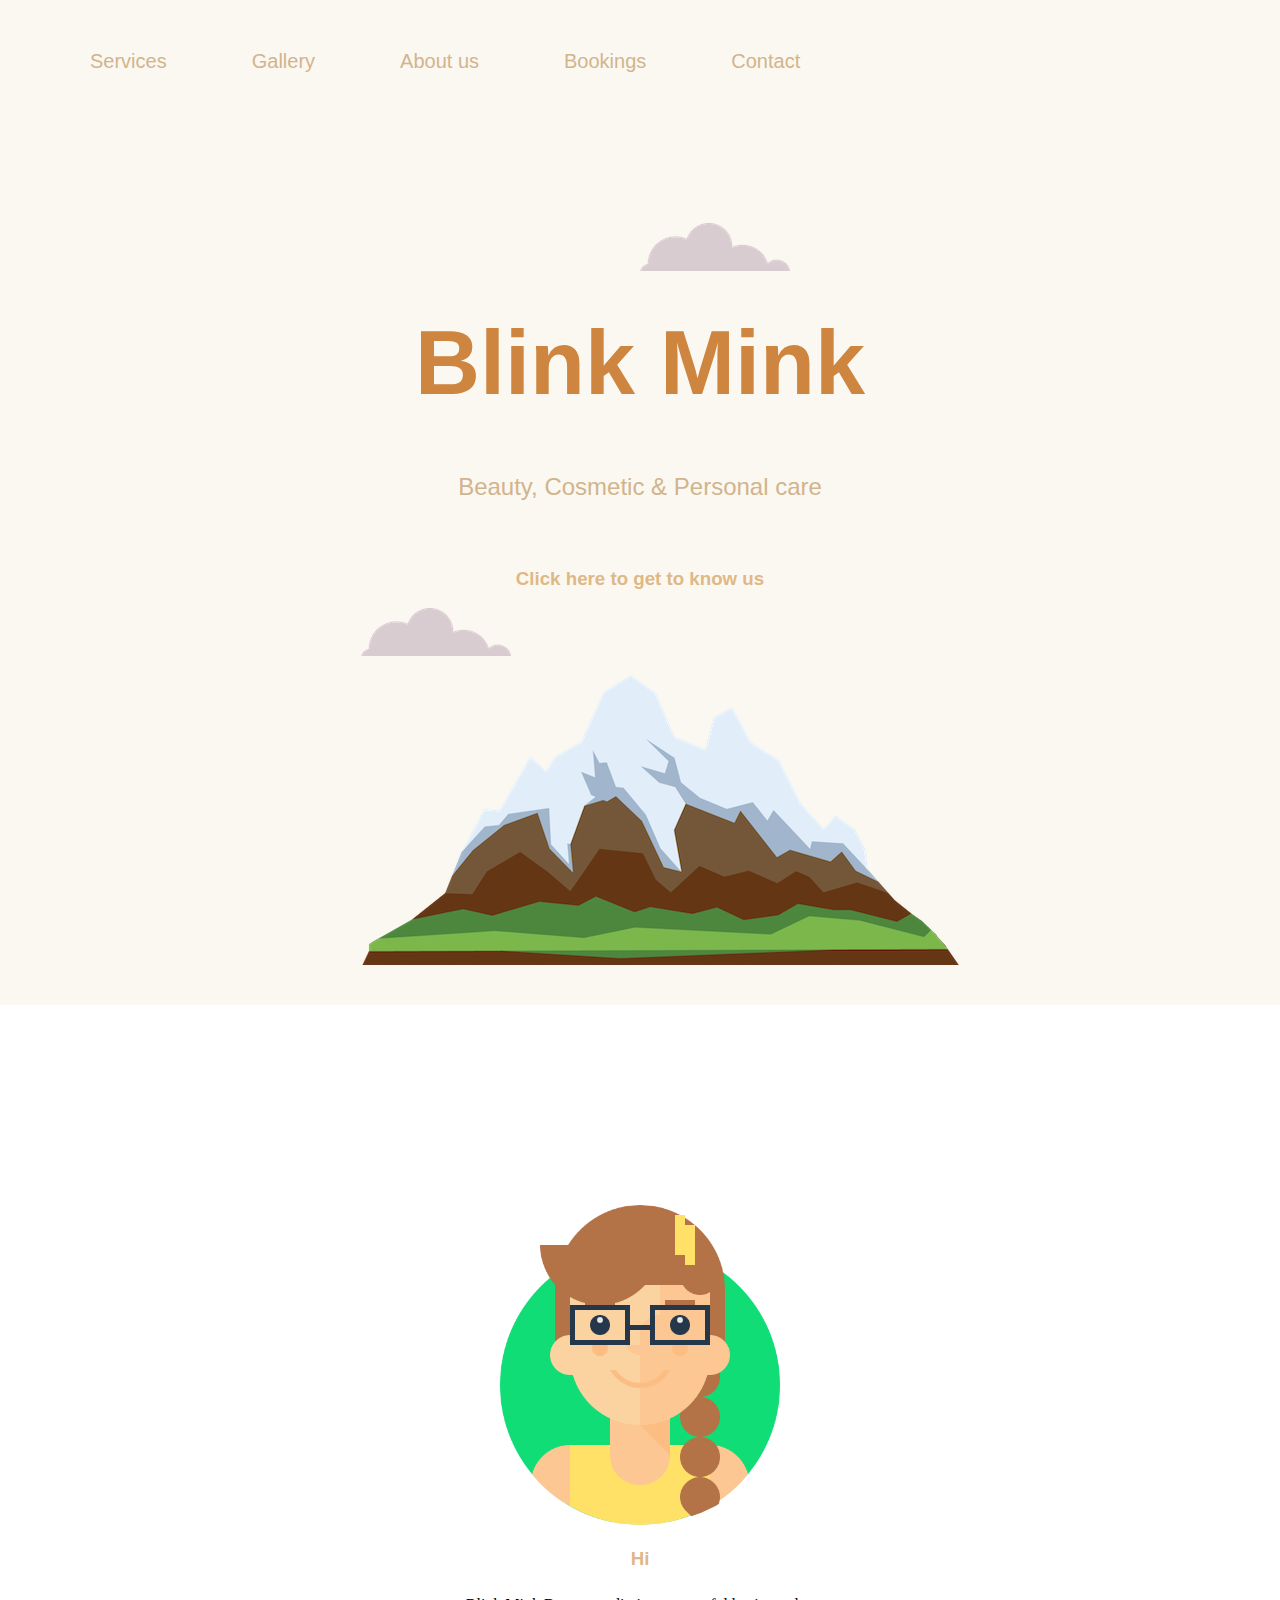
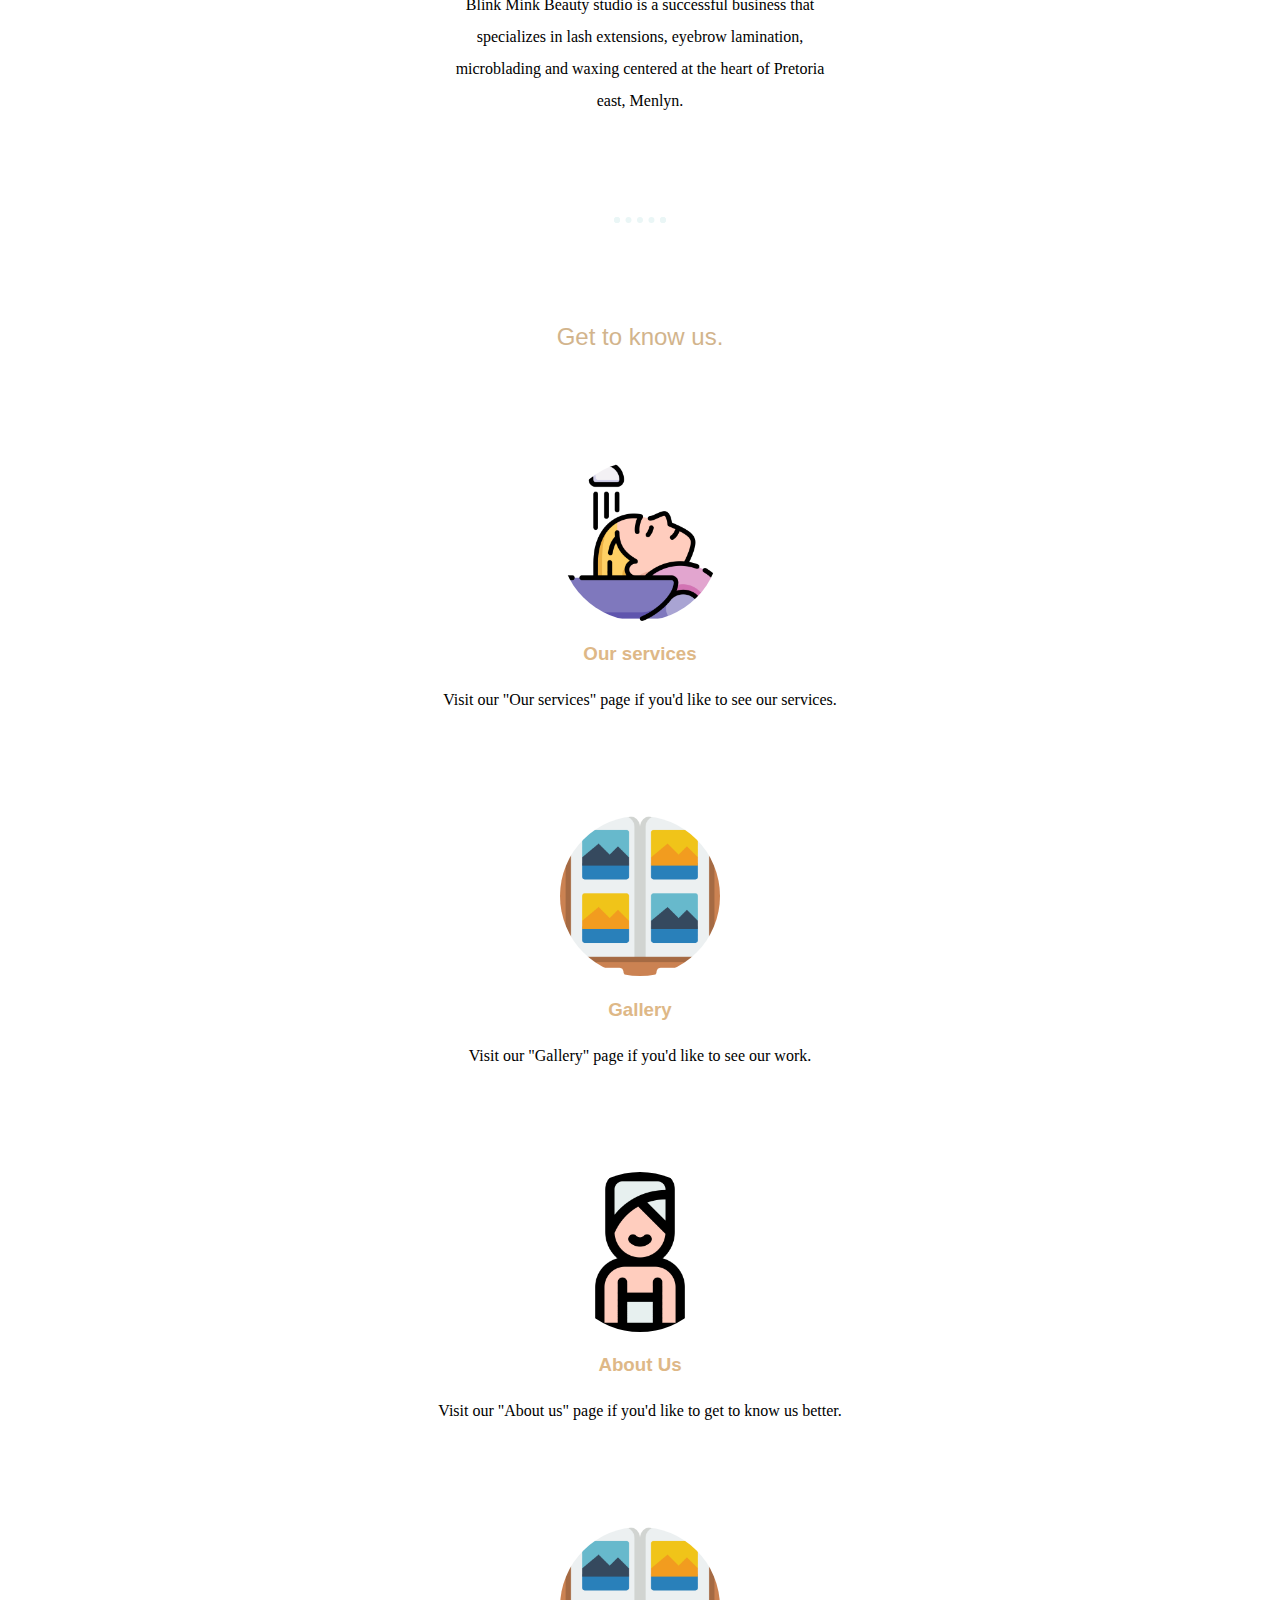
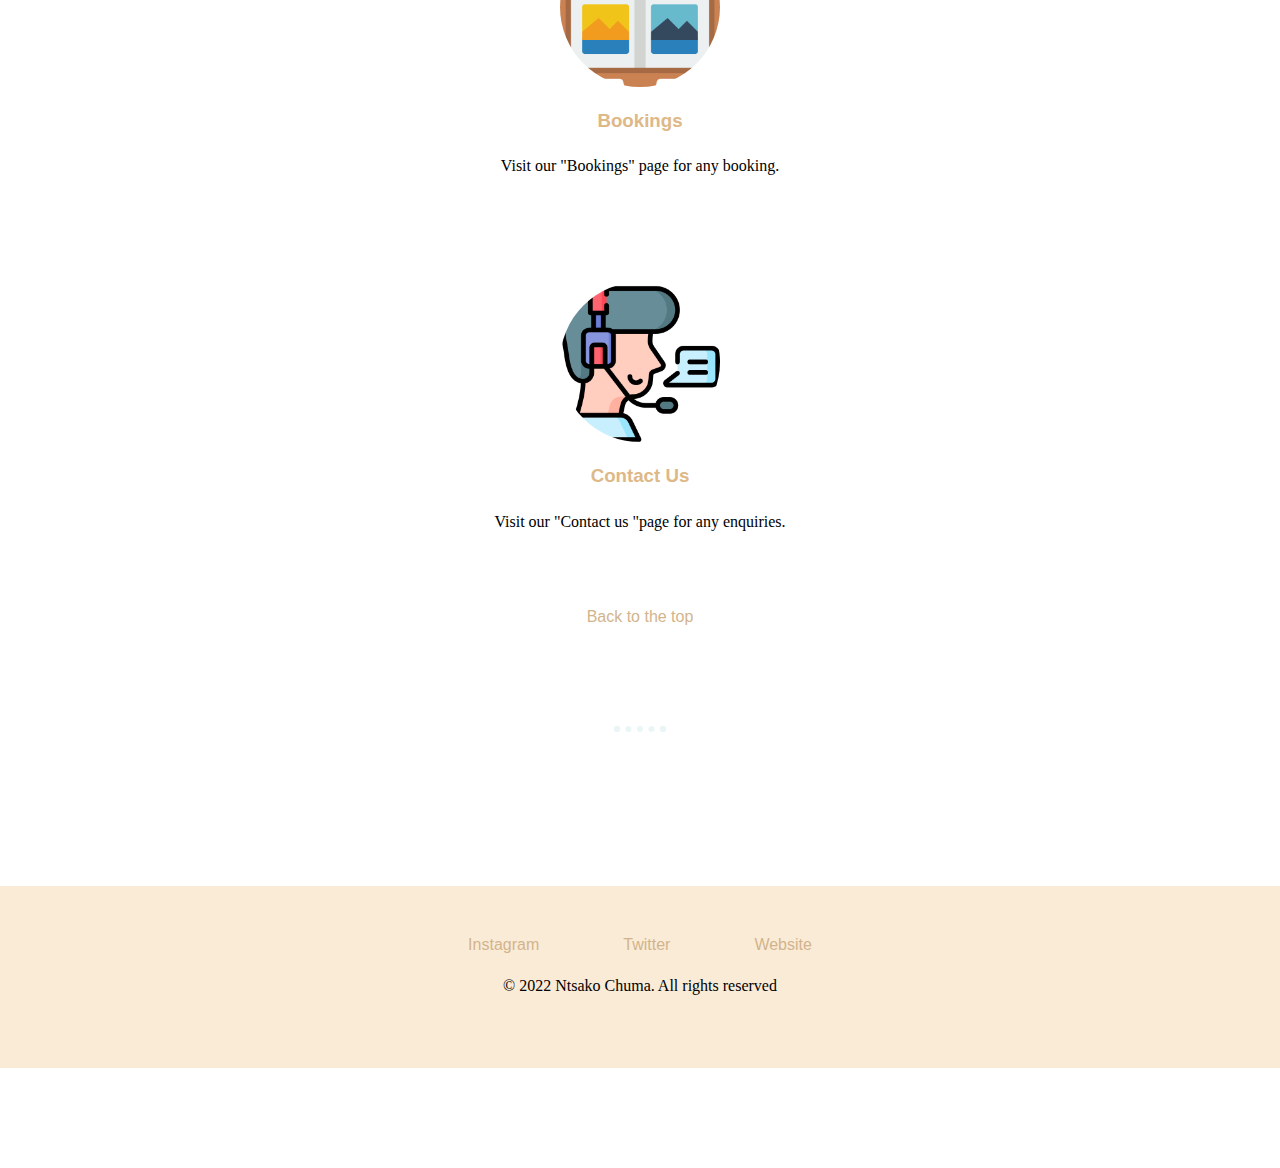
<file: index.html>
<!DOCTYPE html>
<html>
  <head>
    <meta charset="utf-8">
    <meta name="viewport" content="width=device-width, initial-scale=1.0">
    <title>Blink Mink</title>
    <link rel="stylesheet" href="css/styles.css">
  </head>
  <body class="class-for-index">


      <div class="sticky">
        <a href="services.html">Services</a>
        <a href="gallery.html" >Gallery</a>
        <a href="about.html" >About us</a>
        <a href="booking.html">Bookings</a>
        <a href="contact.html" >Contact</a>
      </div>


<div class="top-container" id="section1">

<img class="top-cloud" src="images/cloud.png" alt="cloud-image">

  <h1>Blink Mink</h1>
  <h2>Beauty, Cosmetic & Personal care</h2>
<a href="#section2"><h3>Click here to get to know us</h3></a>


<img class="bottom-cloud"src="images/cloud.png" alt="cloud-image">

<img src="images/mountain.png" alt="mountain-image">
<br><br><br>


</div>

<div class="middle-container">

  <div class="profile">

    <img class="pictures" src="images/happy-face.png" alt="happy-face">
    <h3>Hi</h3>

    <p class="intro">Blink Mink Beauty studio is a successful
    business that specializes in lash extensions,
    eyebrow lamination, microblading and waxing centered
    at the heart of Pretoria east, Menlyn.</p>
  </div>

  <hr>

  <div class="skills" id="section2">
    <h2>Get to know us.</h2>

    <div class="skill-row">
      <img class="pictures" src="images/services2.png" alt="acrobat">
    <h3>Our services</h3></a>
      <p>Visit our "Our services" page if you'd like to see our services. </p>
    </div>

    <div class="skill-row">
      <img class="pictures" src="images/gallery-main.png" alt="photography">
      <h3>Gallery</h3></a>
      <p>Visit our "Gallery" page if you'd like to see our work.<p>
    </div>

    <div class="skill-row">
      <img class="pictures" src="images/services-1.png" alt="photography">
        <h3>About Us</h3></a>
      <p>Visit our "About us" page if you'd like to get to know us better.</p>
    </div>

    <div class="skill-row">
      <img class="pictures" src="images/gallery-main.png" alt="a book">
      <h3>Bookings</h3></a>
      <p>Visit our "Bookings" page for any booking.</p>
    </div>

    <div class="skill-row">
      <img class="pictures" src="images/contact-main.png" alt="photography">
      <h3>Contact Us</h3></a>
      <p>Visit our "Contact us "page for any enquiries.</p>
<br><br><br>
        <a class="scrolling" href="#section1">Back to the top</a>

    </div>

  <hr>
  <br><br><br>

      <div class="bottom-container">
        <a class="footer-link" href="https://www.instagram.com/blinkmink.za">Instagram</a>
        <a class="footer-link" href="https://mobile.twitter.com/blinkmink_">Twitter</a>
        <a class="footer-link" href="https://booksy.com/en-za/22373_blink-mink-beauty-studio_brows-lashes_54796_waterkloof">Website</a>
        <p class="copy"> © 2022 Ntsako Chuma. All rights reserved</p>
      </div>


      <script src="https://ajax.googleapis.com/ajax/libs/jquery/3.6.0/jquery.min.js"></script>
      <script src="index.js" charset="utf-8"></script>
  </body>
</html>
</file>
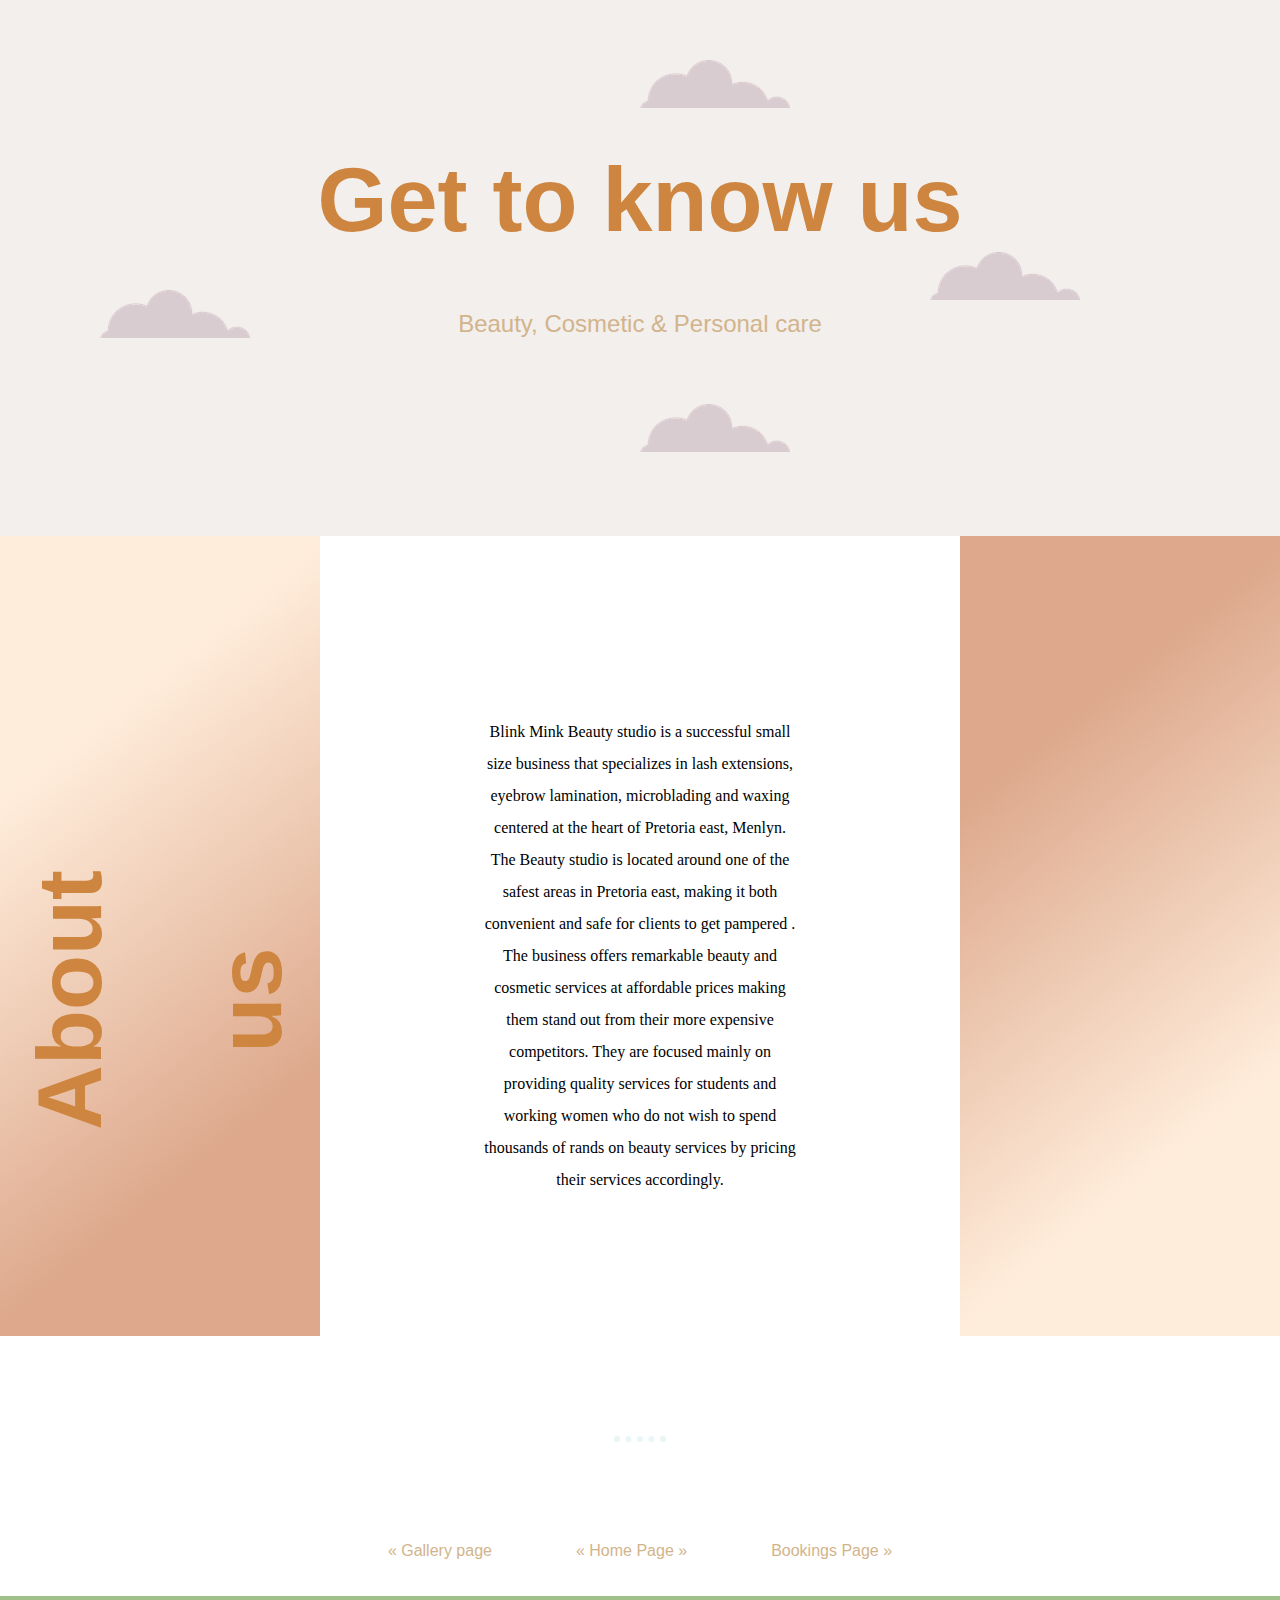
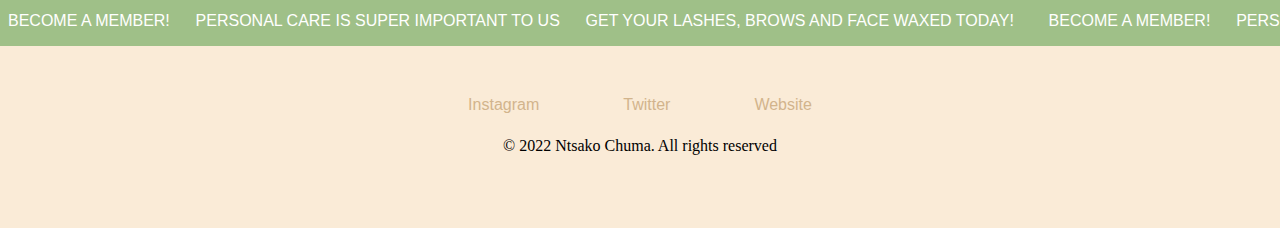
<file: about.html>
<!DOCTYPE html>
<html lang="en" dir="ltr">
  <head>
    <meta charset="utf-8">
    <meta name="viewport" content="width=device-width, initial-scale=1.0">
    <title>Blink Mink</title>
    <link rel="stylesheet" href="css/styles.css">

  </head>
  <body class="class-for-about">


    <div class="header">
      <img class="top-cloud" src="images/cloud.png" alt="cloud-image">
      <img class="second-cloud"src="images/cloud.png" alt="cloud-image">

      <h1>Get to know us</h1>
      <img class="third-cloud"src="images/cloud.png" alt="cloud-image">
    <h2>Beauty, Cosmetic & Personal care</h2>
<br><br>
      <img class="bottom-cloud"src="images/cloud.png" alt="cloud-image">
<br><br><br><br>

    </div>


<div class="section1" id="section1">
  <div class="cols" style="background-color:#E3B7A0;">

<br><br><br><br><br><br><br><br><br><br><br><br><br>

    <h1 class="vertical">About us</h1>
  </div>


  <div class="column2" style="background-color:#fffff;">
<br><br><br><br><br><br><br><br><br><br>
    <p class="paragraph">  Blink Mink Beauty studio is a successful small
      size business that specializes in lash extensions,
      eyebrow lamination, microblading and waxing centered
      at the heart of Pretoria east, Menlyn. The Beauty
      studio is located around one of the safest areas
      in Pretoria east, making it both convenient and
      safe for clients to get pampered . The business
      offers remarkable beauty and cosmetic services at
      affordable prices making them stand out from their
      more expensive competitors. They are focused mainly
      on providing quality services for students and working
      women who do not wish to spend thousands of rands on
      beauty services by pricing their services accordingly.</p>
  </div>
  <div class="cols1" style="background-color:#E3B7A0;">

  </div>
</div>

<hr>

    <a href="gallery.html" class="previous">&laquo; Gallery page</a>
    <a href="index.html" class="next">&laquo; Home Page &raquo;</a>
    <a href="booking.html" class="next">Bookings Page &raquo;</a>

    <br><br><br>

<section class="alert">
<div class="alerting-message">
  <section class="news-message">
    <p class="my-alert">Become a member! &nbsp  </p>
    <p class="my-alert">&nbsp Personal care is super important to us &nbsp</p>
  <p class="my-alert"> &nbsp Get your lashes, brows AND face waxed TODAY! &nbsp</p>
    </section>
 <section class="news-message">
   <p class="my-alert">&nbsp &nbsp Become a member! &nbsp  </p>
   <p class="my-alert">&nbsp Personal care is super important to us &nbsp</p>
 <p class="my-alert"> &nbsp Get your lashes, brows AND face waxed TODAY! &nbsp</p>
    </section>
</div>
  </section>


        <div class="bottom-container">
          <a class="footer-link" href="https://www.instagram.com/blinkmink.za">Instagram</a>
          <a class="footer-link" href="https://mobile.twitter.com/blinkmink_">Twitter</a>
          <a class="footer-link" href="https://booksy.com/en-za/22373_blink-mink-beauty-studio_brows-lashes_54796_waterkloof">Website</a>
          <p class="copy"> © 2022 Ntsako Chuma. All rights reserved</p>
        </div>

  </body>
</html>
</file>
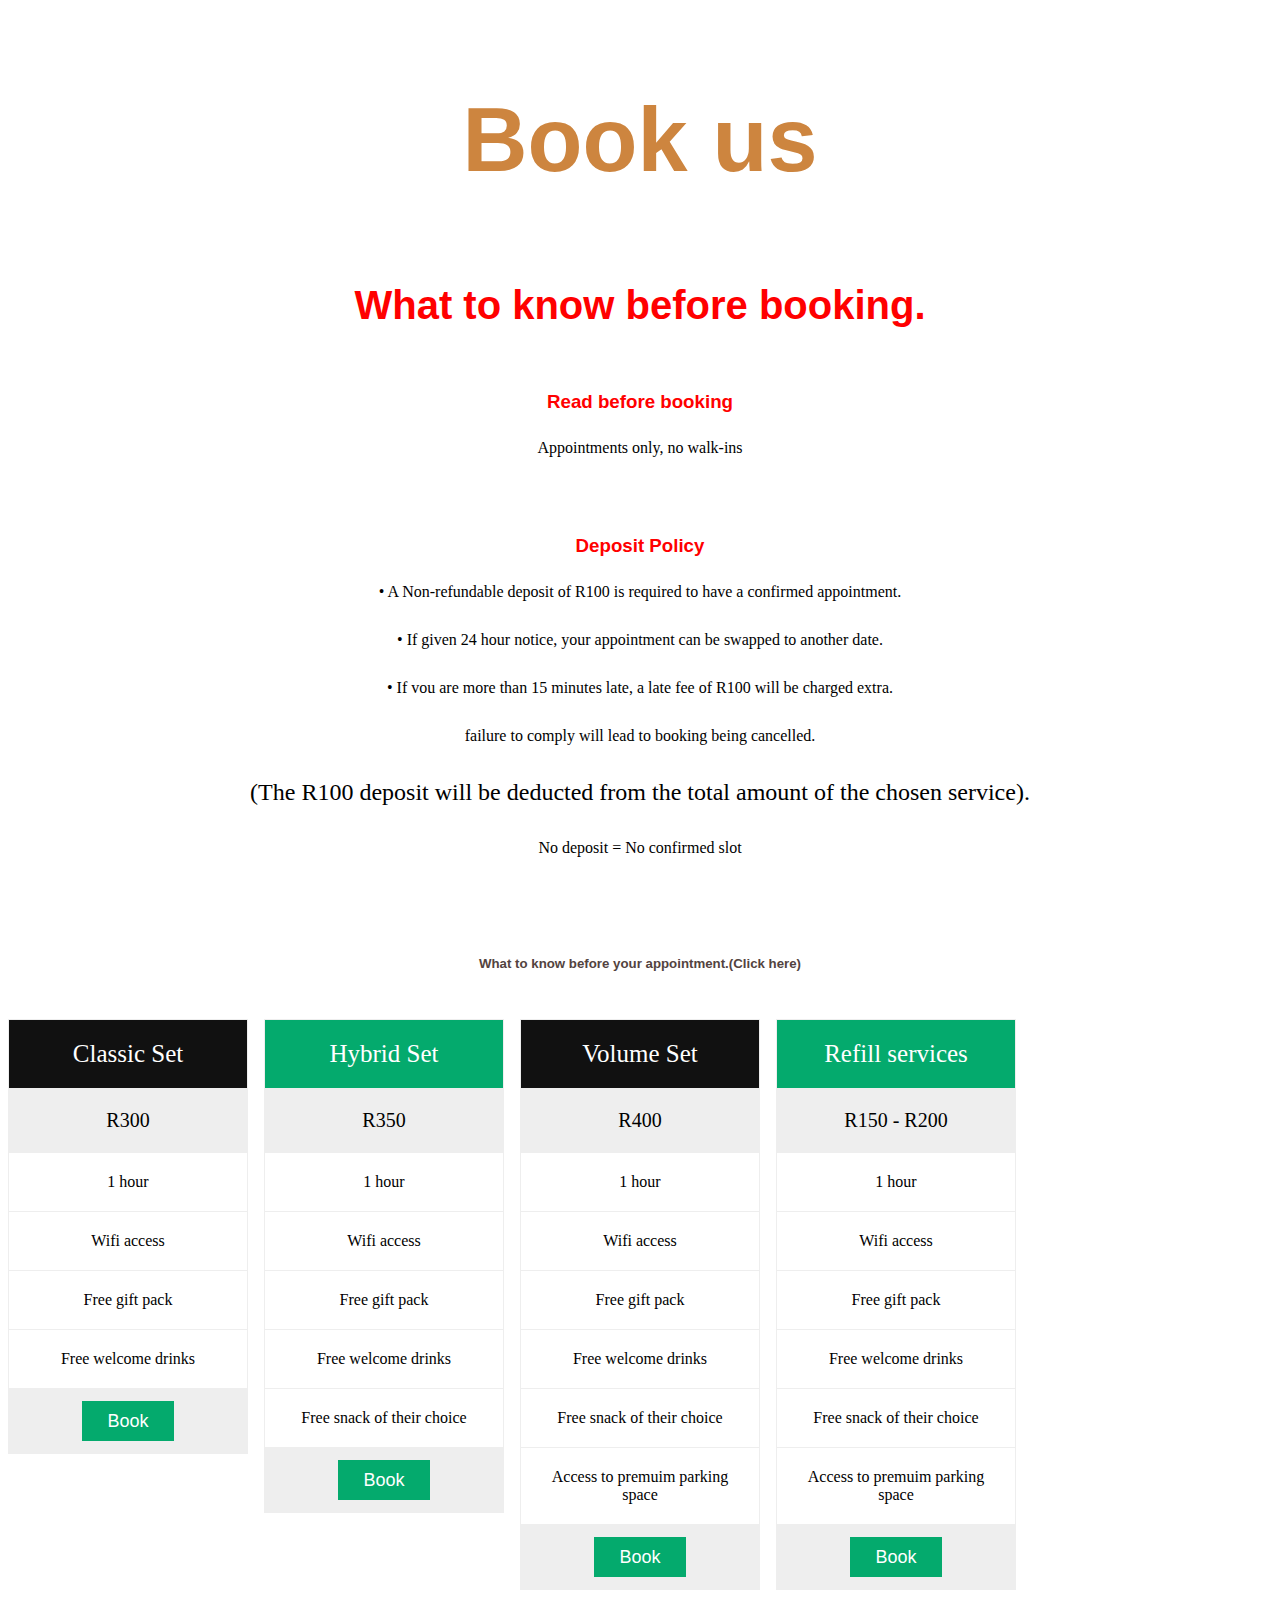
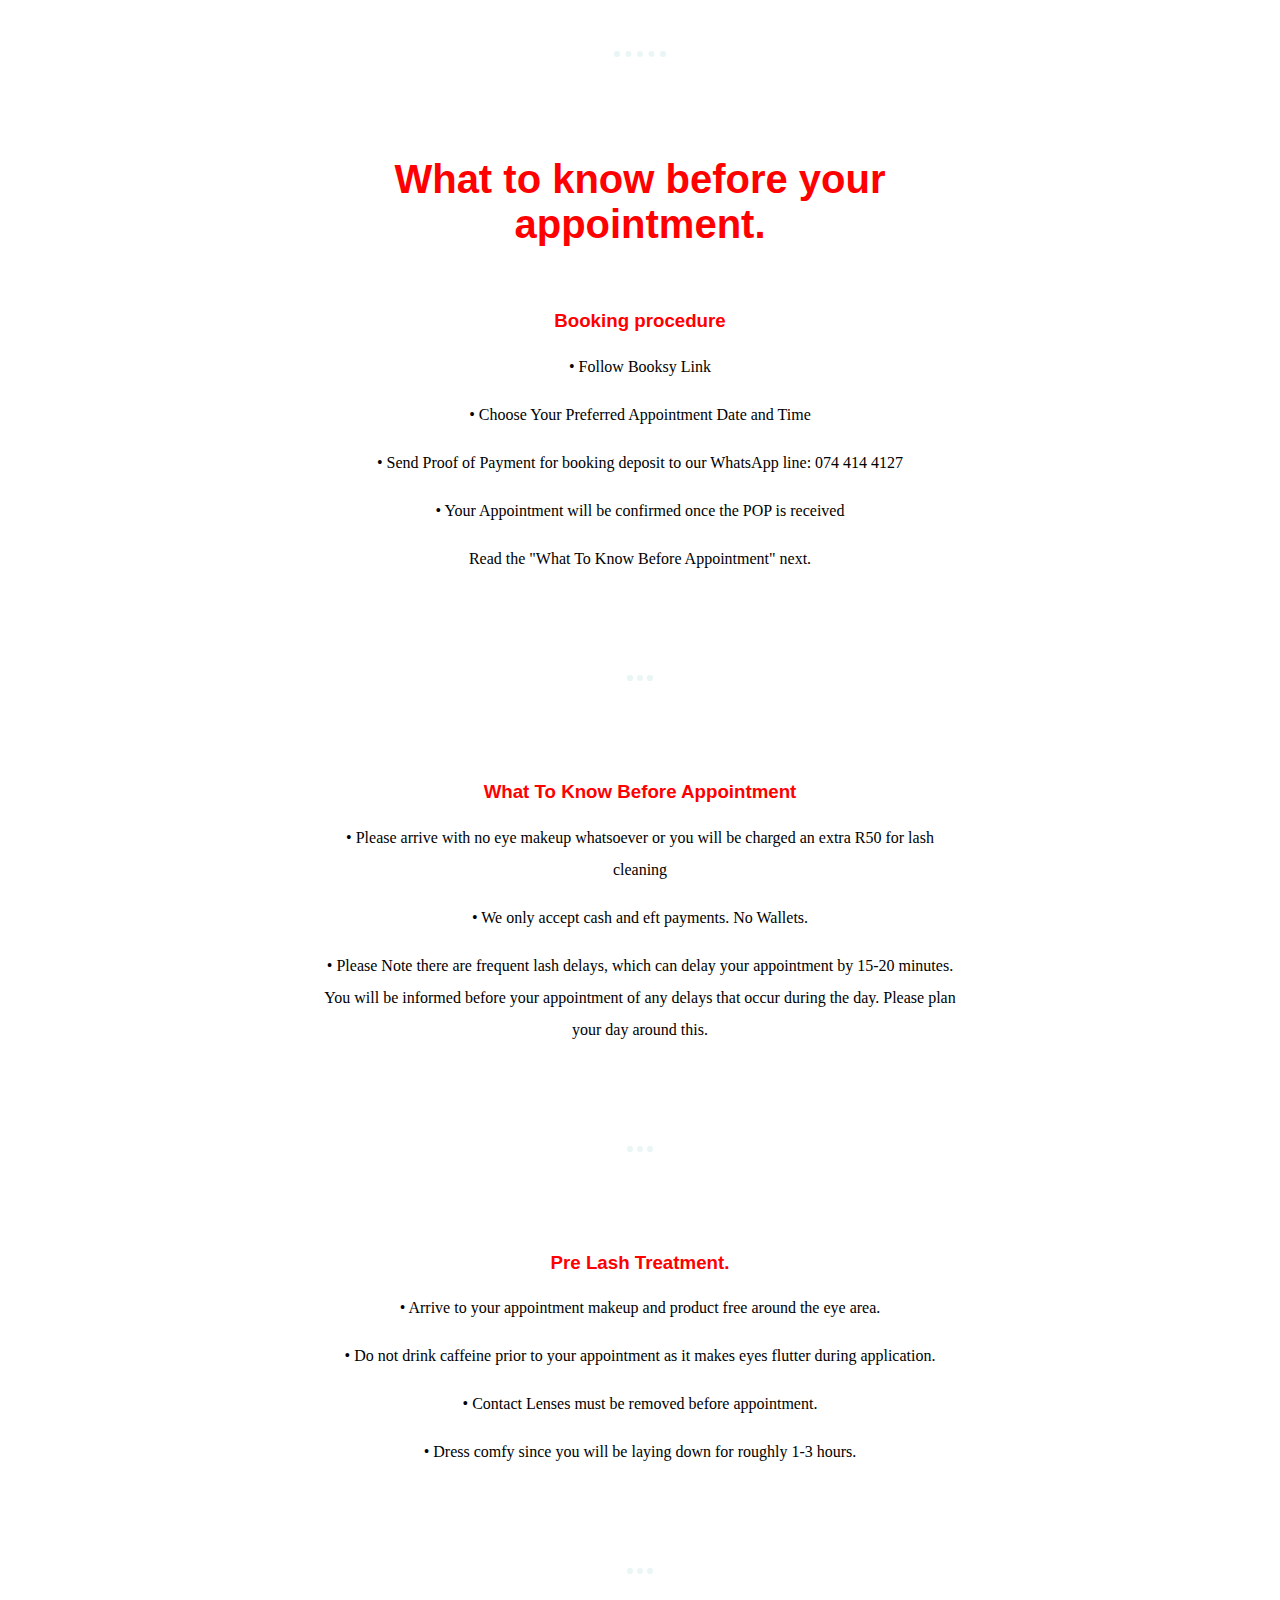
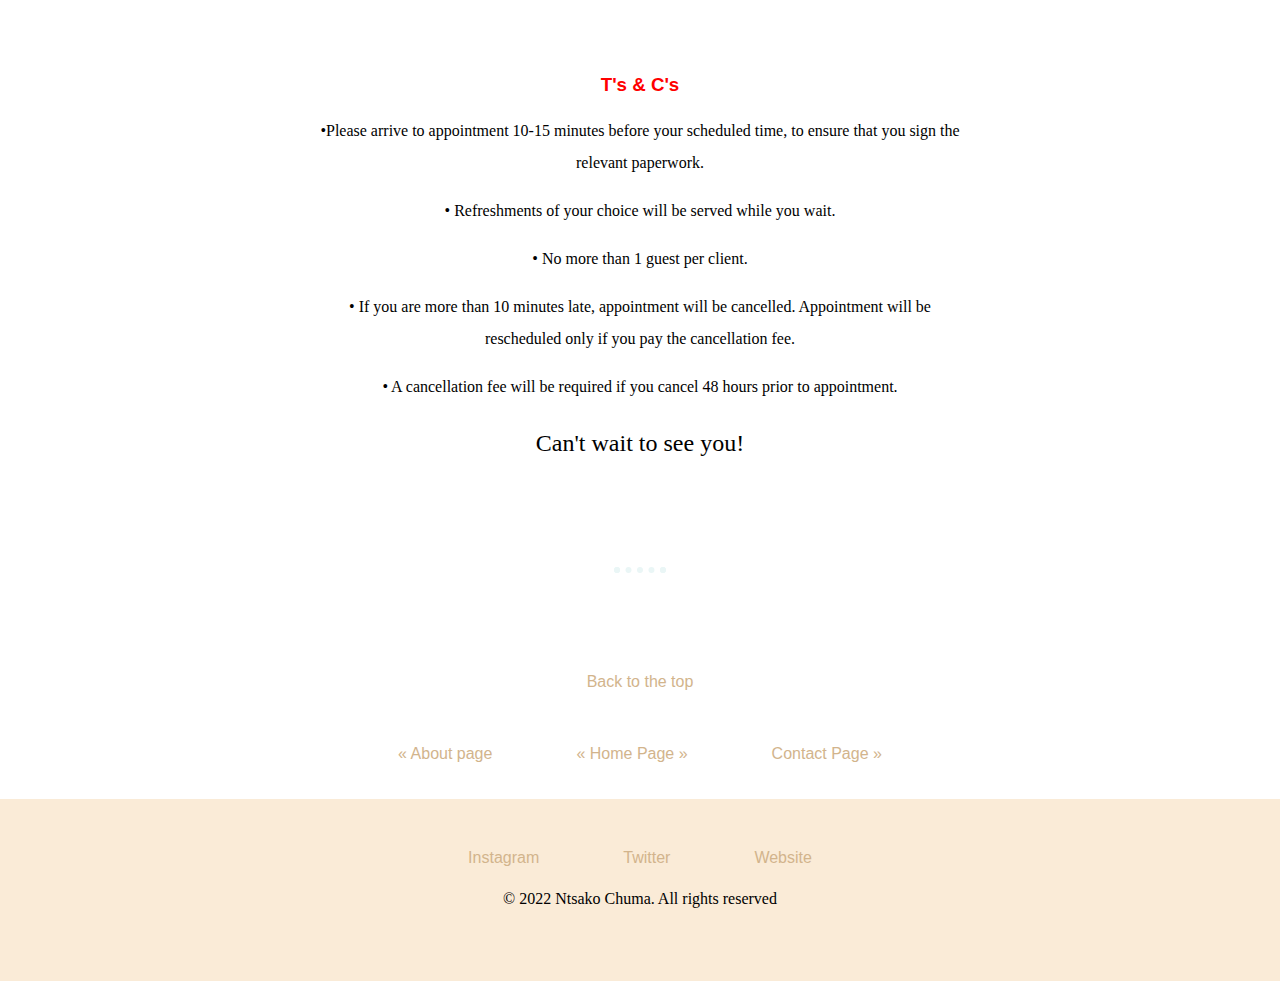
<file: booking.html>
<!DOCTYPE html>
<html lang="en" dir="ltr">
  <head>
    <meta charset="utf-8">
    <meta name="viewport" content="width=device-width, initial-scale=1.0">

    <title>Pricing</title>
    <link rel="stylesheet" href="css/styles.css">

  </head>
  <body>
<div class="before-booking" id="section1">


<h1>Book us</h1>
<h4 style="color:red;"><b>What to know before booking.</b></h4>

<h3 style="color:red;"><b>Read before booking</b></h3>
 <p>Appointments only, no walk-ins</p>
<br><br>

 <h3 style="color:red;"><b>Deposit Policy</b></h3>

 <p>• A Non-refundable deposit of R100 is required to have a confirmed
 appointment.</p>

 <p>• If given 24 hour notice, your appointment can be swapped to another
 date.</p>

 <p>• If vou are more than 15 minutes late, a late fee of R100 will be
 charged extra.</p>

 <p>failure to comply will lead to booking being cancelled.</p>

 <p><span style="font-size:24px">(The R100 deposit will be
deducted from the total
amount of the chosen service).</span></p>

<p>No deposit = No confirmed slot</p>


<br><br>
<a href="#section2"><h5>What to know before your appointment.(Click here)</h5></a>

</div>


 <div class="prices">

<div class="columns">
  <ul class="price">
    <li class="header">Classic Set</li>
    <li class="grey">R300</li>
    <li>1 hour</li>
    <li>Wifi access</li>
    <li>Free gift pack</li>
    <li>Free welcome drinks</li>
    <li class="grey"><a href="https://booksy.com/en-za/22373_blink-mink-beauty-studio_brows-lashes_54796_waterkloof" class="button">Book</a></li>
  </ul>
</div>

<div class="columns">
  <ul class="price">
    <li class="header" style="background-color:#04AA6D">Hybrid Set</li>
    <li class="grey">R350</li>
    <li>1 hour</li>
    <li>Wifi access</li>
    <li>Free gift pack</li>
    <li>Free welcome drinks</li>
    <li>Free snack of their choice</li>
    <li class="grey"><a href="https://booksy.com/en-za/22373_blink-mink-beauty-studio_brows-lashes_54796_waterkloof" class="button">Book</a></li>
  </ul>
</div>

<div class="columns">
  <ul class="price">
    <li class="header">Volume Set</li>
    <li class="grey">R400</li>
    <li>1 hour</li>
    <li>Wifi access</li>
    <li>Free gift pack</li>
    <li>Free welcome drinks</li>
    <li>Free snack of their choice</li>
    <li>Access to premuim parking space</li>
    <li class="grey"><a href="https://booksy.com/en-za/22373_blink-mink-beauty-studio_brows-lashes_54796_waterkloof" class="button">Book</a></li>
  </ul>
</div>
<div class="columns">
  <ul class="price">
    <li class="header" style="background-color:#04AA6D">Refill services</li>
    <li class="grey">R150 - R200</li>
    <li>1 hour</li>
    <li>Wifi access</li>
    <li>Free gift pack</li>
    <li>Free welcome drinks</li>
    <li>Free snack of their choice</li>
    <li>Access to premuim parking space</li>
    <li class="grey"><a href="https://booksy.com/en-za/22373_blink-mink-beauty-studio_brows-lashes_54796_waterkloof" class="button">Book</a></li>
  </ul>
</div>
</div>

<br> <br><br><br><br><br> <br><br><br><br><br> <br><br><br><br><br>
<br><br><br><br><br> <br><br><br><br><br> <br><br><br><br>

<hr>

<div class="what-to-know" id="section2">


<h4 style="color:red;"><b>What to know before your appointment.</b></h4>

<h3 style="color:red;"><b>Booking procedure</b></h3>

<p>• Follow Booksy Link</p>
<p>• Choose Your Preferred Appointment Date and Time</p>

<p>• Send Proof of Payment for booking deposit to our
WhatsApp line: 074 414 4127</p>

<p>• Your Appointment will be confirmed once the POP is
received</p>

<p>Read the "What To Know Before Appointment" next.</p>

<hr>


<h3 style="color:red;"><b>What To Know Before Appointment</b></h3>

<p>• Please arrive with no eye makeup whatsoever or you will be
charged an extra R50 for lash cleaning</p>

<p>• We only accept cash and eft payments. No Wallets.</p>

<p>• Please Note there are frequent lash delays, which can
delay your appointment by 15-20 minutes. You will be
informed before your appointment of any delays that
occur during the day. Please plan your day around this.</p>

<hr>

<h3 style="color:red;"><b>Pre Lash Treatment.</b></h3>

<p>• Arrive to your appointment makeup and product free
around the eye area.</p>

<p>• Do not drink caffeine prior to your appointment as it
makes eyes flutter during application.</p>

<p>• Contact Lenses must be removed before appointment.</p>

<p>• Dress comfy since you will be laying down for roughly
1-3 hours.</p>

<hr>
<h3 style="color:red;"><b>T's & C's</b></h3>

<p>•Please arrive to appointment 10-15 minutes before your
scheduled time, to ensure that you sign the relevant
paperwork.</p>

<p>• Refreshments of your choice will be served while you wait.</p>

<p>• No more than 1 guest per client.</p>

<p>• If you are more than 10 minutes late, appointment will
be cancelled. Appointment will be rescheduled only if you
pay the cancellation fee.</p>

<p>• A cancellation fee will be required if you cancel 48
hours prior to appointment.</p>



<p><span style="font-size:24px">Can't wait to see you!</span></p>


</div>
<hr>

 <a class="scrolling" href="#section1">Back to the top</a>
<br><br><br><br>
<a href="about.html" class="previous">&laquo; About page</a>
<a href="index.html" class="next">&laquo; Home Page &raquo;</a>
<a href="contact.html" class="next">Contact Page &raquo;</a>

<br><br><br>

    <div class="bottom-container">
      <a class="footer-link" href="https://www.instagram.com/blinkmink.za">Instagram</a>
      <a class="footer-link" href="https://mobile.twitter.com/blinkmink_">Twitter</a>
      <a class="footer-link" href="https://booksy.com/en-za/22373_blink-mink-beauty-studio_brows-lashes_54796_waterkloof">Website</a>
      <p class="copy"> © 2022 Ntsako Chuma. All rights reserved</p>
    </div>

  </body>
</html>
</file>
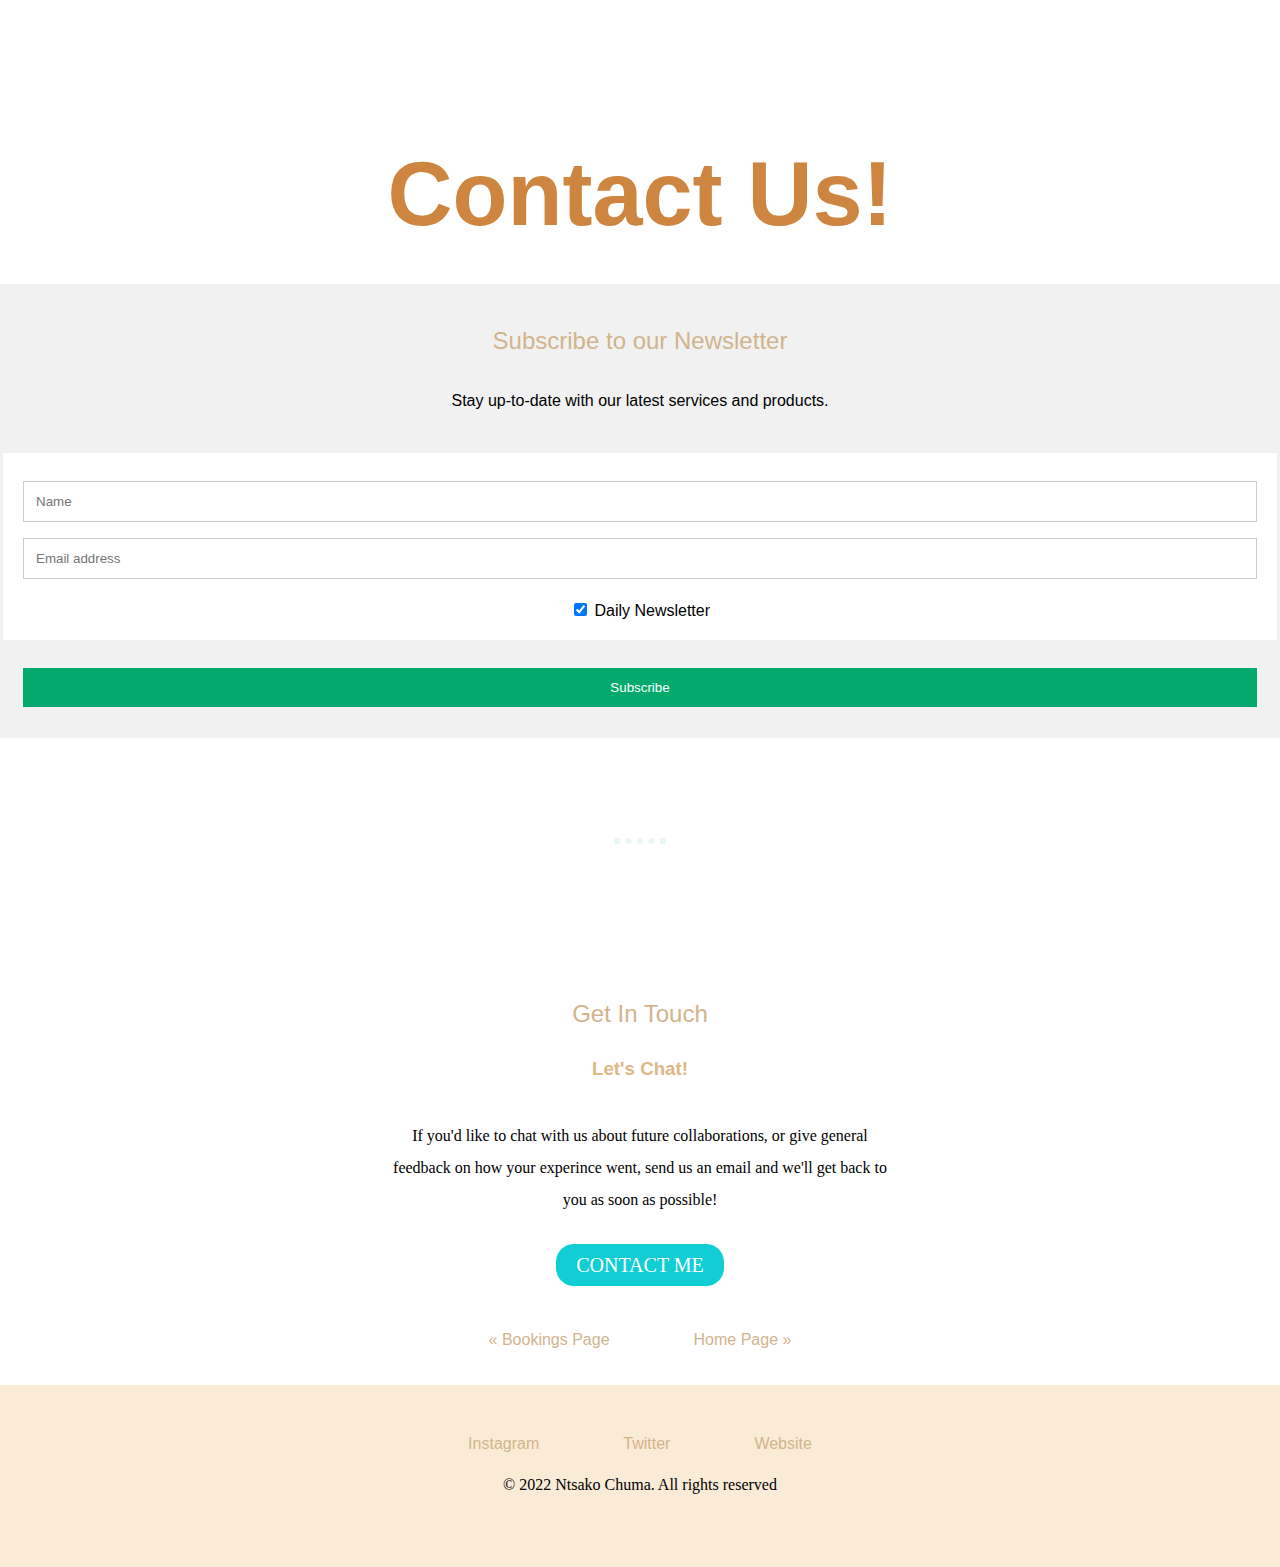
<file: contact.html>
<!DOCTYPE html>
<html lang="en" dir="ltr">
  <head>
    <meta charset="utf-8">
    <meta name="viewport" content="width=device-width, initial-scale=1.0">
    <title>Blink Mink</title>

    <link rel="stylesheet" href="css/styles.css">
  </head>


  <body class="class-for-contact">


 <br><br><br>

       <h1>Contact Us!</h1>

    <form action="/action_page.php">
      <div class="container">
        <h2>Subscribe to our Newsletter</h2>
        <p> Stay up-to-date with our latest services and products.</p>
      </div>

      <div class="container" style="background-color:white">
        <input type="text" placeholder="Name" name="name" required>
        <input type="text" placeholder="Email address" name="mail" required>
        <label>
          <input type="checkbox" checked="checked" name="subscribe"> Daily Newsletter
        </label>
      </div>

      <div class="container">
        <input type="submit" value="Subscribe">
      </div>
    </form>
<hr>

<br><br>

    <div class="contact-me">
      <h2>Get In Touch</h2>
      <h3>Let's Chat!</h3>
      <p class="contact-message">If you'd like to chat with us about future
        collaborations, or give general feedback on how your experince went,
        send us an email and we'll get back to you as soon as possible! </p>
    <br>

    <a class="btn" href="mailto:gontsechuma@icloud.com">CONTACT ME</a>

    </div>
    <br><br><br>
    <a href="booking.html" class="previous">&laquo; Bookings Page</a>
    <a href="index.html" class="next">Home Page &raquo;</a>

<br><br><br>

    <div class="bottom-container">
      <a class="footer-link" href="https://www.instagram.com/blinkmink.za">Instagram</a>
      <a class="footer-link" href="https://mobile.twitter.com/blinkmink_">Twitter</a>
      <a class="footer-link" href="https://booksy.com/en-za/22373_blink-mink-beauty-studio_brows-lashes_54796_waterkloof">Website</a>
      <p class="copy"> © 2022 Ntsako Chuma. All rights reserved</p>
    </div>

    <script src="https://ajax.googleapis.com/ajax/libs/jquery/3.6.0/jquery.min.js"></script>
    <script src="index.js" charset="utf-8"></script>
  </body>
</html>
</file>
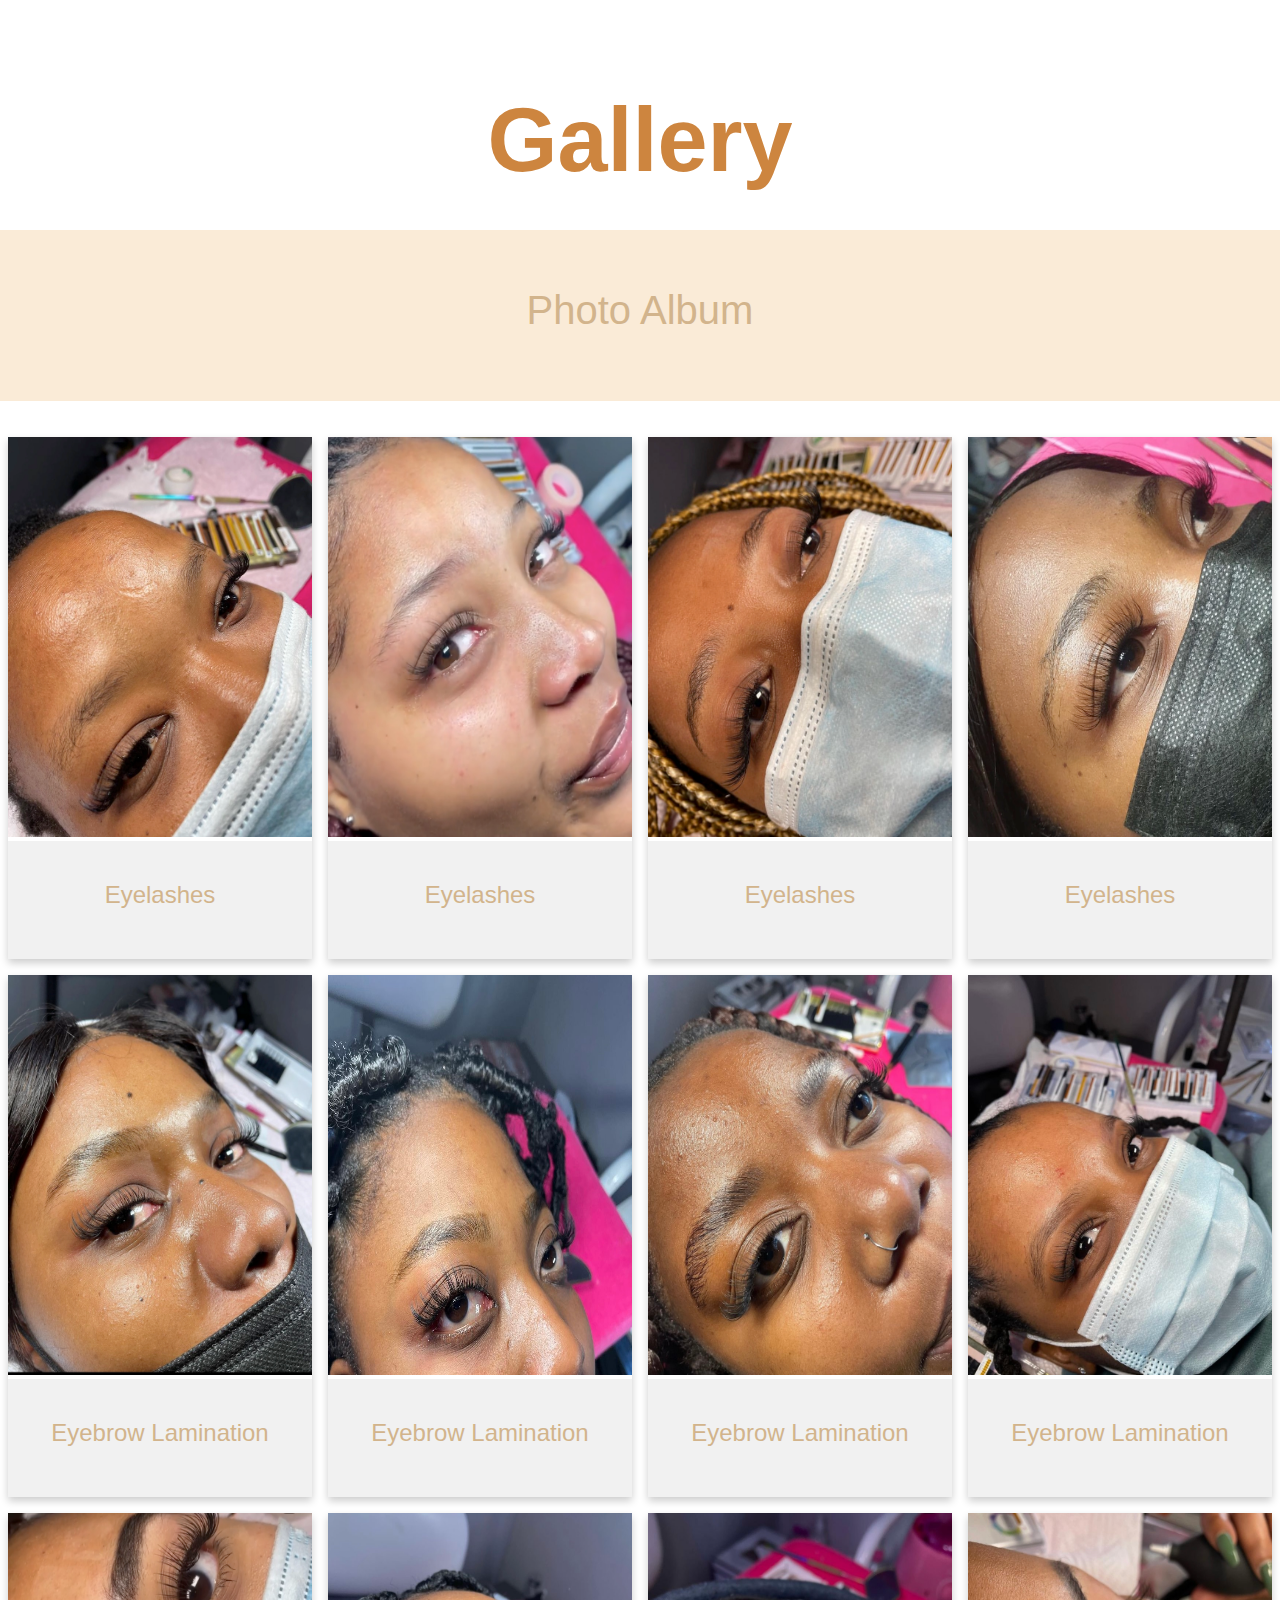
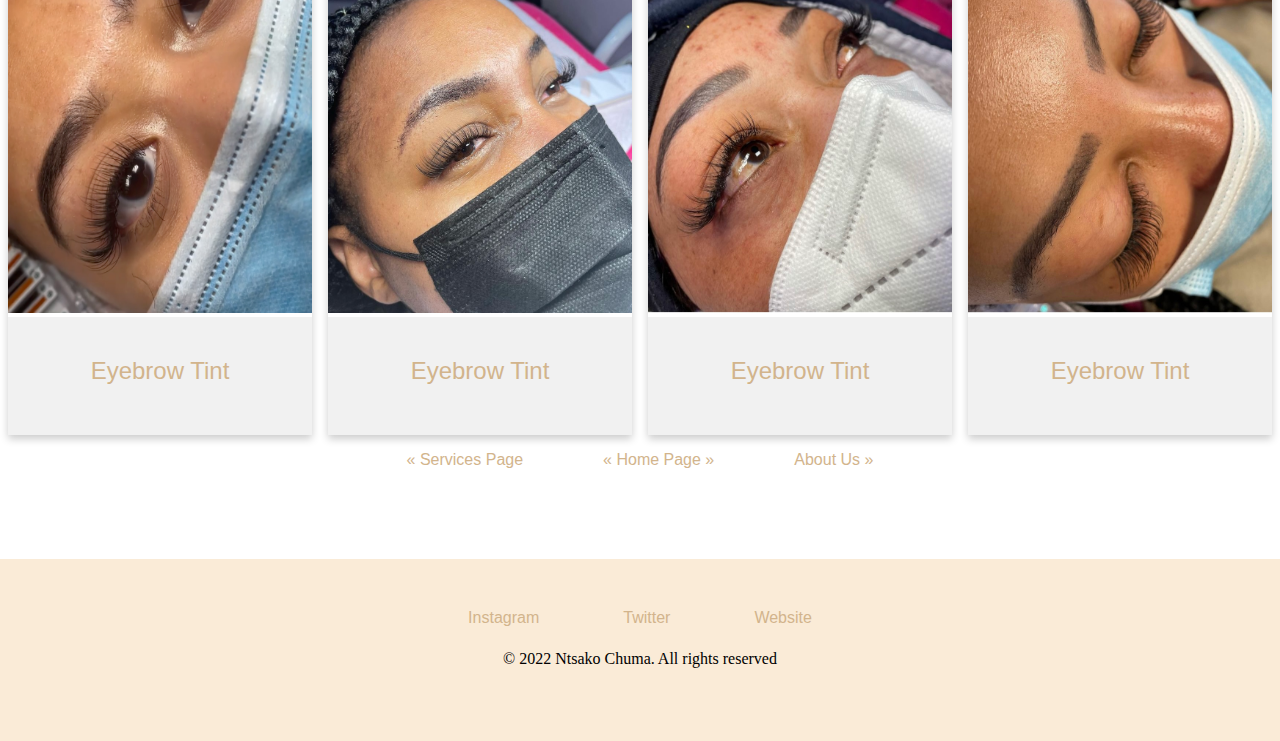
<file: gallery.html>
<!DOCTYPE html>
<html lang="en" dir="ltr">

<head>
  <meta charset="utf-8">
  <meta name="viewport" content="width=device-width, initial-scale=1.0">
  <title>Blink Mink</title>
  <link rel="stylesheet" href="css/styles.css">
  <link href="https://www.w3schools.com/w3css/4/w3.css">
</head>

<body class="class-for-gallery">
  <h1>Gallery</h1>

  <table cellspacing="50">

    <div class="photo-album">
      <h4>Photo Album</h4>
    </div>
<br><br>
    <div class="card">

      <div class="column">
        <div class="photo">
          <img src="images/lashes1.jpg" width="100" height="400" alt="eyelash picture" style="width:100%">
          <div class="container">
            <h2>Eyelashes</h2>
          </div>
        </div>
      </div>

      <div class="column">
        <div class="photo">
          <img src="images/lashes2.jpg" width="100" height="400" alt="eyelash picture" style="width:100%">
          <div class="container">
            <h2>Eyelashes</h2>
          </div>
        </div>
      </div>

      <div class="column">
        <div class="photo">
          <img src="images/lashes3.jpg" width="100" height="400" alt="eyelash picture" style="width:100%">
          <div class="container">
            <h2>Eyelashes</h2>
          </div>
        </div>
      </div>

      <div class="column">
        <div class="photo">
          <img src="images/lashes4.jpg" width="100" height="400" alt="eyelash picture" style="width:100%">
          <div class="container">
            <h2>Eyelashes</h2>
          </div>
        </div>
      </div>



      <div class="column">
        <div class="photo">
          <img src="images/browLamination4.jpg" width="100" height="400" alt="Eyebrow Lamination" style="width:100%">
          <div class="container">
            <h2>Eyebrow Lamination</h2>
          </div>
        </div>
      </div>

      <div class="column">
        <div class="photo">
          <img src="images/browLamination1.jpg" width="100" height="400" alt="Eyebrow Lamination" style="width:100%">
          <div class="container">
            <h2>Eyebrow Lamination</h2>

          </div>
        </div>
      </div>

      <div class="column">
        <div class="photo">
          <img src="images/browLamination2.jpg" width="100" height="400" alt="Eyebrow Lamination" style="width:100%">
          <div class="container">
            <h2>Eyebrow Lamination</h2>
          </div>
        </div>
      </div>

      <div class="column">
        <div class="photo">
          <img src="images/browLamination3w.jpg" width="100" height="400" alt="Eyebrow Lamination" style="width:100%">
          <div class="container">
            <h2>Eyebrow Lamination</h2>
          </div>
        </div>
      </div>

       <div class="column">
          <div class="photo">
            <img src="images/brow-tint4.jpg" width="100" height="400" alt="Eyebrow Tint" style="width:100%">
            <div class="container">
              <h2>Eyebrow Tint</h2>
            </div>
          </div>
        </div>

         <div class="column">
            <div class="photo">
              <img src="images/brow-tint1.jpg" width="100" height="400" alt="Eyebrow Tint" style="width:100%">
              <div class="container">
                <h2>Eyebrow Tint</h2>
              </div>
            </div>
          </div>

           <div class="column">
              <div class="photo">
                <img src="images/brow-tint2.jpg" width="100" height="400" alt="Eyebrow Tint" style="width:100%">
                <div class="container">
                  <h2>Eyebrow Tint</h2>
                </div>
              </div>
            </div>

            <div class="column">
               <div class="photo">
                 <img src="images/brow-tint3.jpg" width="100" height="400" alt="Eyebrow Tint" style="width:100%">
                 <div class="container">
                   <h2>Eyebrow Tint</h2>
                 </div>
               </div>
             </div>


    </div>





    <a href="services.html" class="previous">&laquo; Services Page</a>
    <a href="index.html" class="next">&laquo; Home Page &raquo;</a>
    <a href="about.html" class="next">About Us &raquo;</a>
    <br><br><br><br><br><br>

    <div class="bottom-container">
      <a class="footer-link" href="https://www.instagram.com/blinkmink.za">Instagram</a>
      <a class="footer-link" href="https://mobile.twitter.com/blinkmink_">Twitter</a>
      <a class="footer-link" href="https://booksy.com/en-za/22373_blink-mink-beauty-studio_brows-lashes_54796_waterkloof">Website</a>
      <p class="copy"> © 2022 Ntsako Chuma. All rights reserved</p>
    </div>

</body>

</html>
</file>
<file: css/styles.css>
body {
  margin: 0;
  text-align: center;
  font-family: "Merriweather", serif;
}

h1 {
  margin: 50px auto 0 auto;
  font-family: "Optima", sans-serif;
  font-size: 562.5%;
  color: #CD853F;
  line-height: 2;
}

h2 {
  font-family: "Montserrat", sans-serif;
  color: #D2B48C;
  font-weight: normal;
  padding-bottom: 10px;
}

.intro {
  width: 30%;
  margin: auto;
}

h3 {
  font-family: "Montserrat", sans-serif;
  color: #DEB887;
}

h4{
  font-family: "Montserrat", sans-serif;
  color: #D2B48C;
  font-weight: normal;
  padding-bottom: 10px;
  font-size: 250%

}
h5 {
  font-family: "PT serif", sans-serif;
  color: #534340;
}

hr {
  border: dotted #EAF6F6 6px;
  border-bottom: none;
  width: 4%;
  margin: 100px auto 100px auto;
}

p {
  line-height: 2;
}

a {
  color: #D2B48C;
  font-family: "Montserrat", sans-serif;
  margin: 20px 40px 20px 40px;
  text-decoration: none;
}

a:hover {
  color: #FFFFFF;
}

.top-container {
  background-color: #FBF8F1;
  position: relative;
  padding-top: 100px;
}
.middle-container {
  margin: 200px auto 100px auto;
}

.bottom-container {
  background-color: #FAEBD7;
  padding: 50px 0px 50px;
}

.top-cloud {
  position: absolute;

}
.second-cloud {
  position: absolute;
right: 200px;
bottom: 600px;
}

.third-cloud {
  position: absolute;
left: 100px;
}

 .bottom-cloud{
   position: absolute;

 }


.photo-album {
  background-color: #FAEBD7;
  padding: 5px 0px 5px;
}


 html {
   box-sizing: border-box;
 }

 *, *:before, *:after {
  box-sizing: inherit;
}

.column {
  float: left;
  width: 25%;
  margin-bottom: 16px;
  padding: 0 8px;
}

@media screen and (max-width: 650px) {
  .column {
    width: 100%;
    display: block;
  }
}

.photo {
  box-shadow: 0 4px 8px 0 rgba(0, 0, 0, 0.2);
}

.container {
  padding: 0 16px;
}

.container::after, .card::after {
  content: "";
  clear: both;
  display: table;
}


.photo:hover {
  background-color: #555;
}

/*Home and Services page*/
.pictures {
  border-radius: 50%;
  height: 25%;
  width: 25%;

}

.skill-row {
  width: 50%;
  margin: 100px auto 100px auto;
}

.contact-message {
  width: 40%;
  margin: 40px auto 20px;
}

.btn {
  background: #11cdd4;
  background-image: (top, #11cdd4, #11999E);
  background-image: (bottom, #11cdd4, #11999E);
  border-radius: 18px;
  font-family: Sacramento;
  color: #ffffff;
  font-size: 20px;
  padding: 10px 20px 10px 20px;
}

.btn:hover {
  background: #30e3cb;
  background-image: (top, #30e3cb, #2bc4ad);
  background-image: (bottom, #30e3cb, #2bc4ad);
}

.copyright {
  color: #EAF6F6;
  font-size: 0.75rem padding: 40px 0px 40px 0px;
}

.footer {
  padding: 20px;
  text-align: center;
  background: #FAEBD7;
  font-size: 0.75rem;

}

/*Service page*/
.td {

  padding: 15px;
  text-align: left;
}

.center {
  margin-left: auto;
  margin-right: auto;
}

.mapouter{
  margin-left: auto;
  margin-right: auto;
}

/*Contact page*/
form {
  border: 3px solid #f1f1f1;
  font-family: Arial;
}

.container {
  padding: 20px;
  background-color: #f1f1f1;
}

input[type=text], input[type=submit] {
  width: 100%;
  padding: 12px;
  margin: 8px 0;
  display: inline-block;
  border: 1px solid #ccc;
  box-sizing: border-box;
}

input[type=checkbox] {
  margin-top: 16px;
}

input[type=submit] {
  background-color: #04AA6D;
  color: white;
  border: none;
}

input[type=submit]:hover {
  opacity: 0.8;
}


.content {
  position: fixed;
  bottom: 0;
  background: rgba(0, 0, 0, 0.5);
  color: #f1f1f1;
  width: 100%;
  padding: 20px;
}

div.sticky {
  position: -webkit-sticky;
  position: sticky;
  top: 0;
  background-color: #FBF8F1;
  padding: 50px;
  font-size: 20px;
  text-align: left;
}

@media only screen and (max-width: 600px) {
  .sticky {
    width: 100%;
  }
}

{
  box-sizing: border-box;
}

/* Bookings Page*/

.columns {
  float: left;
  width: 20%;
  padding: 8px;
}

.price {
  list-style-type: none;
  border: 1px solid #eee;
  margin: 0;
  padding: 0;
  -webkit-transition: 0.3s;
  transition: 0.3s;
}

.price:hover {
  box-shadow: 0 8px 12px 0 rgba(0,0,0,0.2);
}

.price .header {
  background-color: #111;
  color: white;
  font-size: 25px;
}

.price li {
  border-bottom: 1px solid #eee;
  padding: 20px;
  text-align: center;
}

.price .grey {
  background-color: #eee;
  font-size: 20px;
}

.button {
  background-color: #04AA6D;
  border: none;
  color: white;
  padding: 10px 25px;
  text-align: center;
  text-decoration: none;
  font-size: 18px;
}

@media only screen and (max-width: 600px) {
  .columns {
    width: 100%;
  }
}

.what-to-know {
text-align: center;
width: 50%;
margin: auto;

}

/*services*/
.class-for-services{
  font-family: Arial;
  margin: 0 auto; /* Center website */
}

.center-container{
  font-family: Arial;
  margin: 0 auto; /* Center website */
  max-width: 800px; /* Max width */
  padding: 20px;
}

.User-Rating{
  font-size: 25px;
  margin-right: 20px;
}

.fa {
  font-size: 25px;
}

.checked {
  color: orange;
}

/* Three column layout */
.side {
  float: left;
  width: 15%;
  margin-top:10px;
}

.middle-row {
  margin-top:10px;
  float: left;
  width: 70%;
}

.right {
  text-align: right;
}
/* Clear floats after the columns */
.rating-row:after {
  content: "";
  display: table;
  clear: both;
}

/* The bar container */
.bar-container {
  width: 100%;
  background-color: #f1f1f1;
  text-align: center;
  color: white;
}

/* Individual bars */
.bar-5 {width: 90%; height: 18px; background-color: #04AA6D;}
.bar-4 {width: 10%; height: 18px; background-color: #2196F3;}
.bar-3 {width: 1%; height: 18px; background-color: #00bcd4;}
.bar-2 {width: 1%; height: 18px; background-color: #ff9800;}
.bar-1 {width: 1%; height: 18px; background-color: #f44336;}

@media (max-width: 400px) {
  .side, .middle-row {
    width: 100%;
  }
  .right {
    display: none;
  }
}
/*About page*/
.column2 {
  float: left;
  width: 50%;
  height: 800px;
}

.cols {
  float: left;
  width: 25%;
  height: 800px;
  background: linear-gradient(141deg, #FFEDDB 25%,  #dda88c 75%);

}

.cols1 {
  float: left;
  width: 25%;
  height: 800px;
  background: linear-gradient(141deg, #dda88c 25%, #FFEDDB 75%);

}

.vertical {

  -webkit-transform: rotate(270deg);
}

.section1:after {
  content: "";
  display: table;
  clear: both;
}
@media screen and (max-width: 600px) {
  .cols, .column2 , .cols1 {
    width: 100%;
  }
}


.paragraph {

    width: 50%;
    margin: auto;

  }

.header {
  padding: 60px;
  text-align: center;
  background: #f3efec;
}

.alert{
  background-color: #9FC088;
  color: white;
  font-family: helvetica;
  text-transform: uppercase;
  overflow-x: hidden;
}

.alerting-message{
  display:flex;
  flex-wrap: nowrap;
  white-space: nowrap;
  min-width: 100%;
}
.news-message{
  display : flex;
  flex-shrink: 0;
  height: 50px;
  align-items: center;
  animation: slide-left 20s linear infinite;
}

  .my-alert{
    font-size: 100%;
    font-weight: 100;
    padding-left: 0.5em;
  }

  @keyframes slide-left {
  from {
    -webkit-transform: translateX(0);
            transform: translateX(0);
  }

  to {
    -webkit-transform: translateX(-100%);
            transform: translateX(-100%);
  }
</file>
